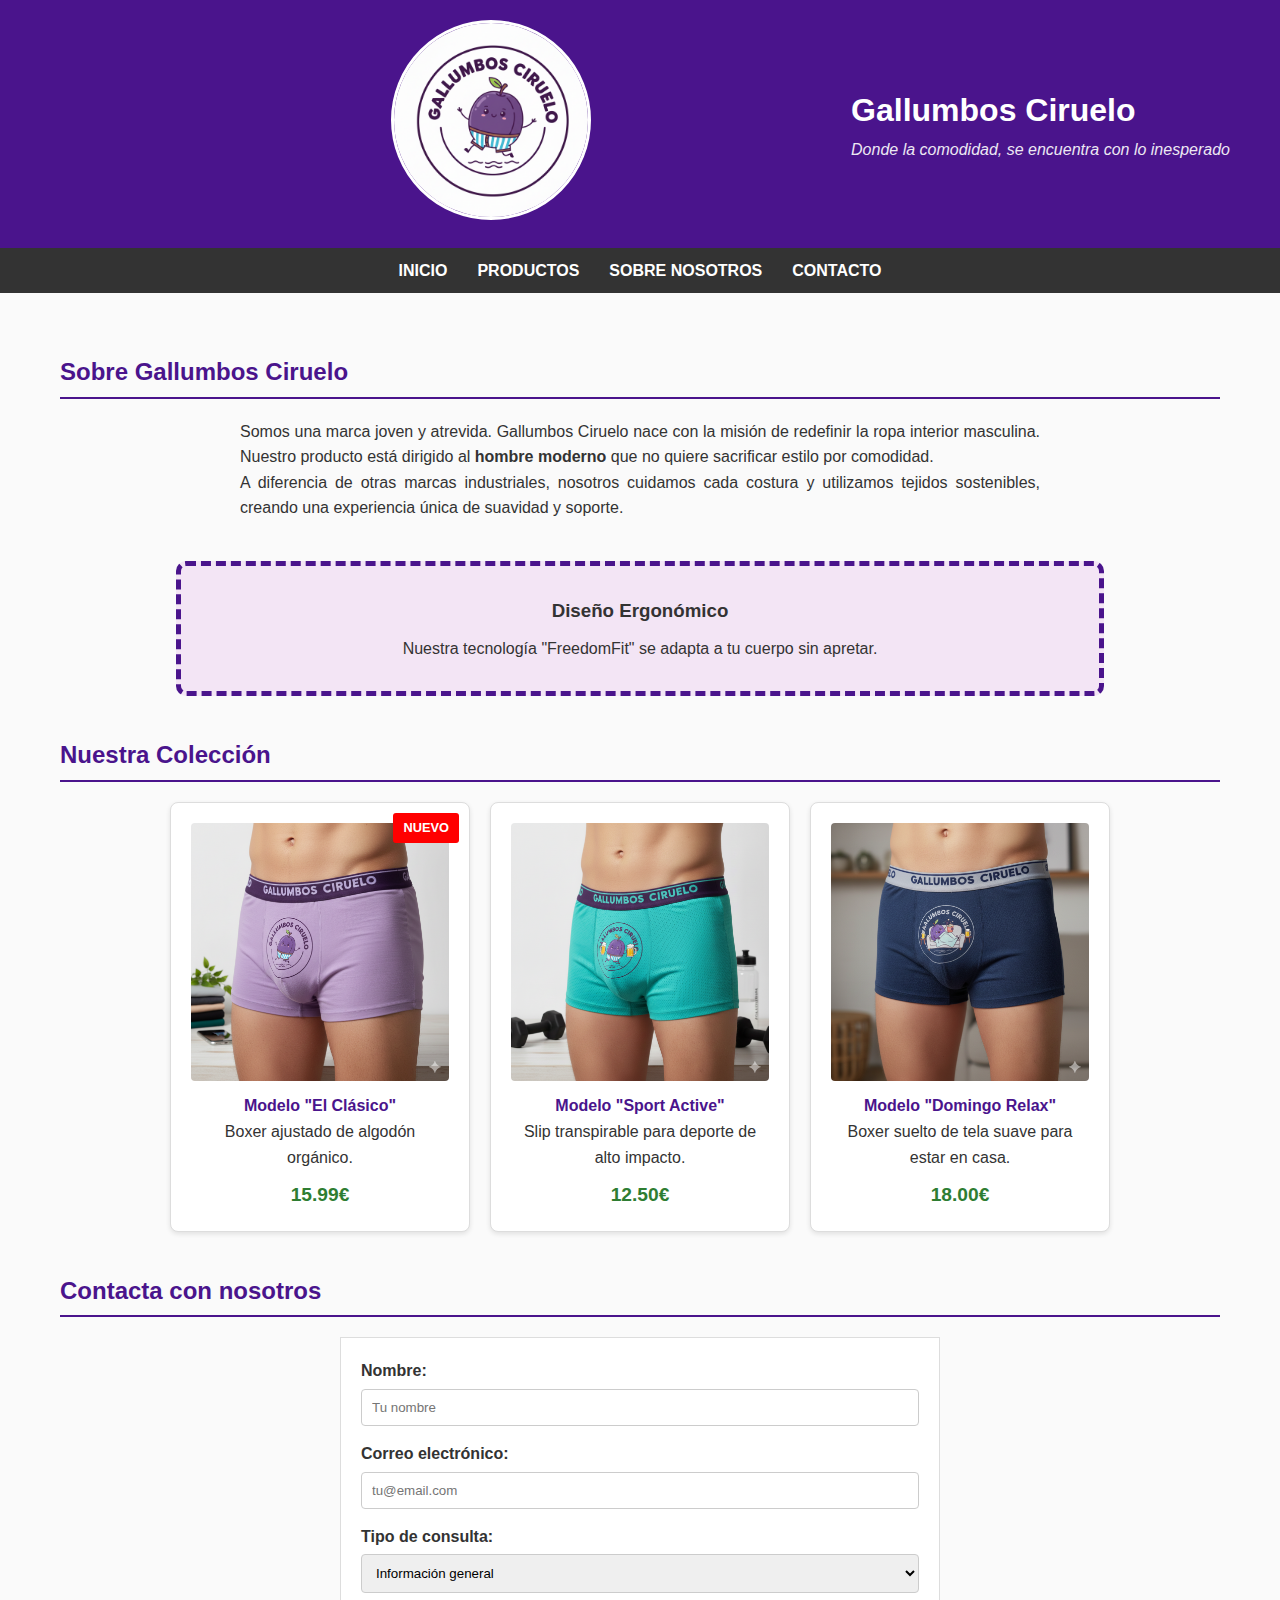
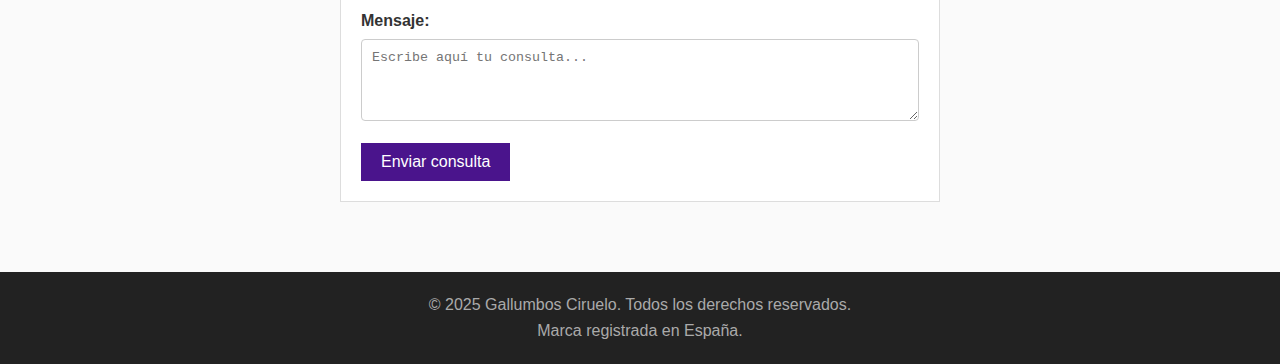
<file: Gallumbos_Ciruelo/index.html>
<!DOCTYPE html>
<html lang="es">
<head>
    <meta charset="UTF-8">
    <meta name="viewport" content="width=device-width, initial-scale=1.0">
    <title>Gallumbos Ciruelo - Ropa interior masculina</title>
    <link rel="stylesheet" href="css/style.css">
</head>
<body>

    <header class="cabecera"><header id="inicio" class="cabecera">
    </header>
        <div class="logo-container">
            <img src="Gallumbos_Ciruelo.png" alt="Logo Gallumbos Ciruelo" class="logo">
        </div>
        <div class="titulo-container">
            <h1>Gallumbos Ciruelo</h1>
            <p class="eslogan">Donde la comodidad, se encuentra con lo inesperado</p>
        </div>
    </header>

    <nav class="navegacion">
        <ul>
            <li><a href="#inicio">Inicio</a></li>
            <li><a href="#productos">Productos</a></li>
            <li><a href="#sobre-nosotros">Sobre nosotros</a></li>
            <li><a href="#contacto">Contacto</a></li>
        </ul>
    </nav>

    <main>
        <section id="sobre-nosotros" class="seccion-texto">
            <h2>Sobre Gallumbos Ciruelo</h2>
            <article>
                <p>
                    Somos una marca joven y atrevida. Gallumbos Ciruelo nace con la misión de redefinir la ropa interior masculina.
                    Nuestro producto está dirigido al <strong>hombre moderno</strong> que no quiere sacrificar estilo por comodidad.
                </p>
                <p>
                    A diferencia de otras marcas industriales, nosotros cuidamos cada costura y utilizamos tejidos sostenibles,
                    creando una experiencia única de suavidad y soporte.
                </p>
            </article>
        </section>

        <section class="seccion-destacada">
            <div class="caja-ventaja">
                <h3>Diseño Ergonómico</h3>
                <p>Nuestra tecnología "FreedomFit" se adapta a tu cuerpo sin apretar.</p>
            </div>
        </section>

        <section id="productos" class="seccion-productos">
            <h2>Nuestra Colección</h2>
            <div class="contenedor-productos">
                
                <article class="producto">
                    <span class="etiqueta-nuevo">Nuevo</span> 
                    <figure>
                        <img src="clasicociruelo.png" alt="Gallumbo Modelo Clásico">
                        <figcaption>Modelo "El Clásico"</figcaption>
                    </figure>
                    <p class="descripcion">Boxer ajustado de algodón orgánico.</p>
                    <span class="precio">15.99€</span>
                </article>

                <article class="producto">
                    <figure>
                        <img src="deportivociruelo.png" alt="Gallumbo Modelo Sport">
                        <figcaption>Modelo "Sport Active"</figcaption>
                    </figure>
                    <p class="descripcion">Slip transpirable para deporte de alto impacto.</p>
                    <span class="precio">12.50€</span>
                </article>

                <article class="producto">
                    <figure>
                        <img src="ciruelorelax.png" alt="Gallumbo Modelo Relax">
                        <figcaption>Modelo "Domingo Relax"</figcaption>
                    </figure>
                    <p class="descripcion">Boxer suelto de tela suave para estar en casa.</p>
                    <span class="precio">18.00€</span>
                </article>

            </div>
        </section>

        <section id="contacto" class="seccion-contacto">
            <h2>Contacta con nosotros</h2>
            <form action="#" method="post" class="formulario">
                <div class="campo">
                    <label for="nombre">Nombre:</label>
                    <input type="text" id="nombre" name="nombre" required placeholder="Tu nombre">
                </div>

                <div class="campo">
                    <label for="email">Correo electrónico:</label>
                    <input type="email" id="email" name="email" required placeholder="tu@email.com">
                </div>

                <div class="campo">
                    <label for="tipo-consulta">Tipo de consulta:</label>
                    <select id="tipo-consulta" name="tipo-consulta">
                        <option value="general">Información general</option>
                        <option value="pedido">Estado de mi pedido</option>
                        <option value="devolucion">Devoluciones</option>
                    </select>
                </div>

                <div class="campo">
                    <label for="mensaje">Mensaje:</label>
                    <textarea id="mensaje" name="mensaje" rows="4" placeholder="Escribe aquí tu consulta..."></textarea>
                </div>

                <button type="submit" class="boton-enviar">Enviar consulta</button>
            </form>
        </section>

    </main>

    <footer>
        <p>&copy; 2025 Gallumbos Ciruelo. Todos los derechos reservados.</p>
        <p>Marca registrada en España.</p>
    </footer>

</body>
</html>
</file>
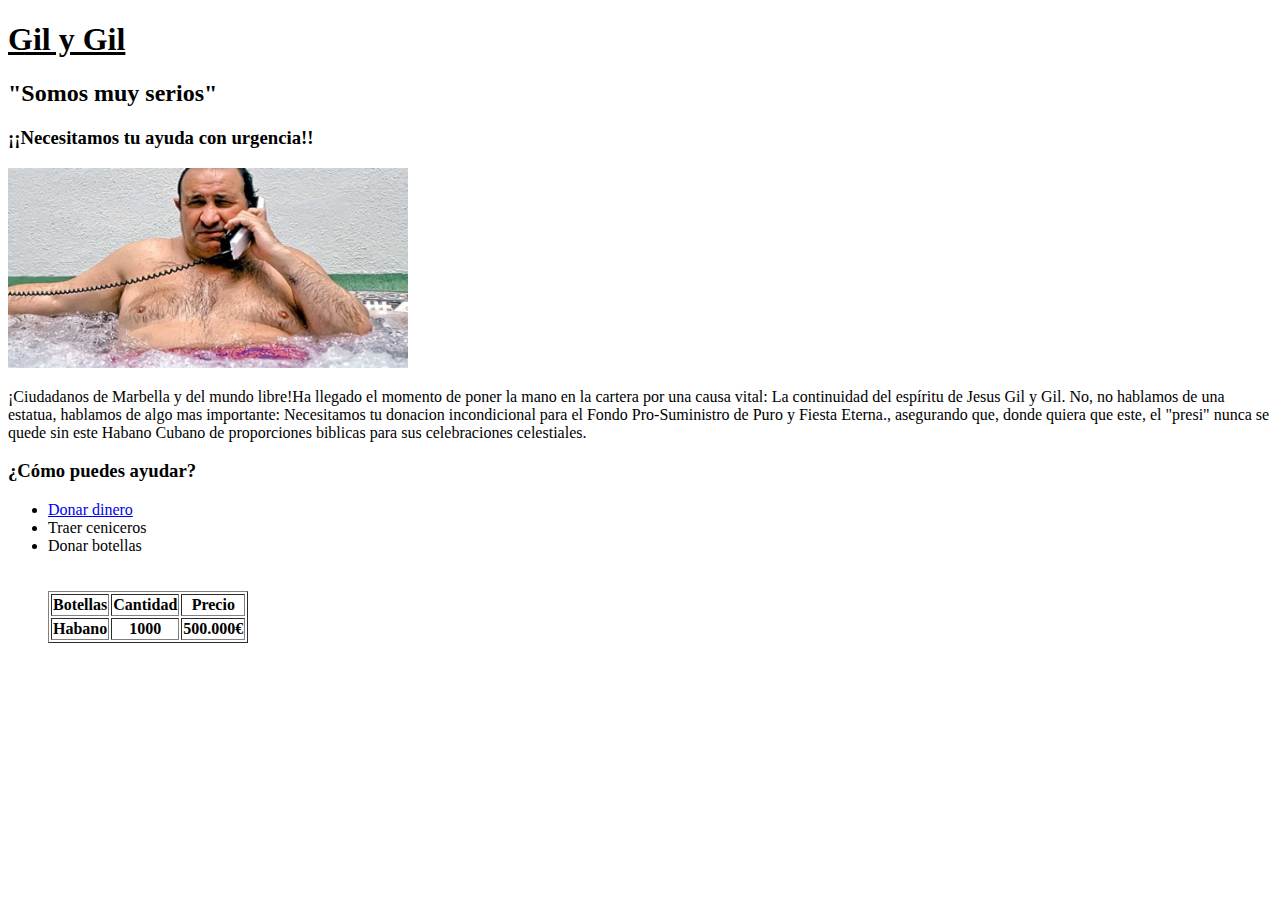
<file: Ejercicios/FUNDACIONGILYGIL/index.html>
<!DOCTYPE html>
<html lang="es">
<head>
    <meta charset="UTF-8">
    <meta name="viewport" content="width=device-width, initial-scale=1.0">
    <title>Fundación Gil y Gil</title>
</head>
<body>
<h1><u>Gil y Gil</u></h1>
<h2>"Somos muy serios"</h2>
<h3>¡¡Necesitamos tu ayuda con urgencia!!</h3>
<img src="gil.jpg" alt="Jesús Gil" width="400" height="200">
<p>¡Ciudadanos de Marbella y del mundo libre!Ha llegado el momento de poner
    la mano en la cartera por una causa vital: La continuidad del espíritu de 
    Jesus Gil y Gil. No, no hablamos de una estatua, hablamos de algo mas importante:
    Necesitamos tu donacion incondicional para el Fondo Pro-Suministro de Puro y Fiesta Eterna.,
    asegurando que, donde quiera que este, el "presi" nunca se quede sin este Habano 
    Cubano  de proporciones biblicas para sus celebraciones celestiales.
</p>
<h3>¿Cómo puedes ayudar?</h3>
<ul>
    <li><a href=https://www.youtube.com/watch?v=Ic8JfEmuYw0 target="_blank">Donar dinero</a></li>
    <li>Traer ceniceros</li>
    <li>Donar botellas</li>
    <br>
    <br>
    <table border="1">
        <thead>
            <tr>
                <th>Botellas</th>
                <th>Cantidad</th>
                <th>Precio</th>
            </tr>

            <tr>
                <th>Habano</th>
                <th>1000</th>
                <th>500.000€</th>
            </tr>


        </thead>
    </table>

</ul>





    
</body>
</html>
</file>
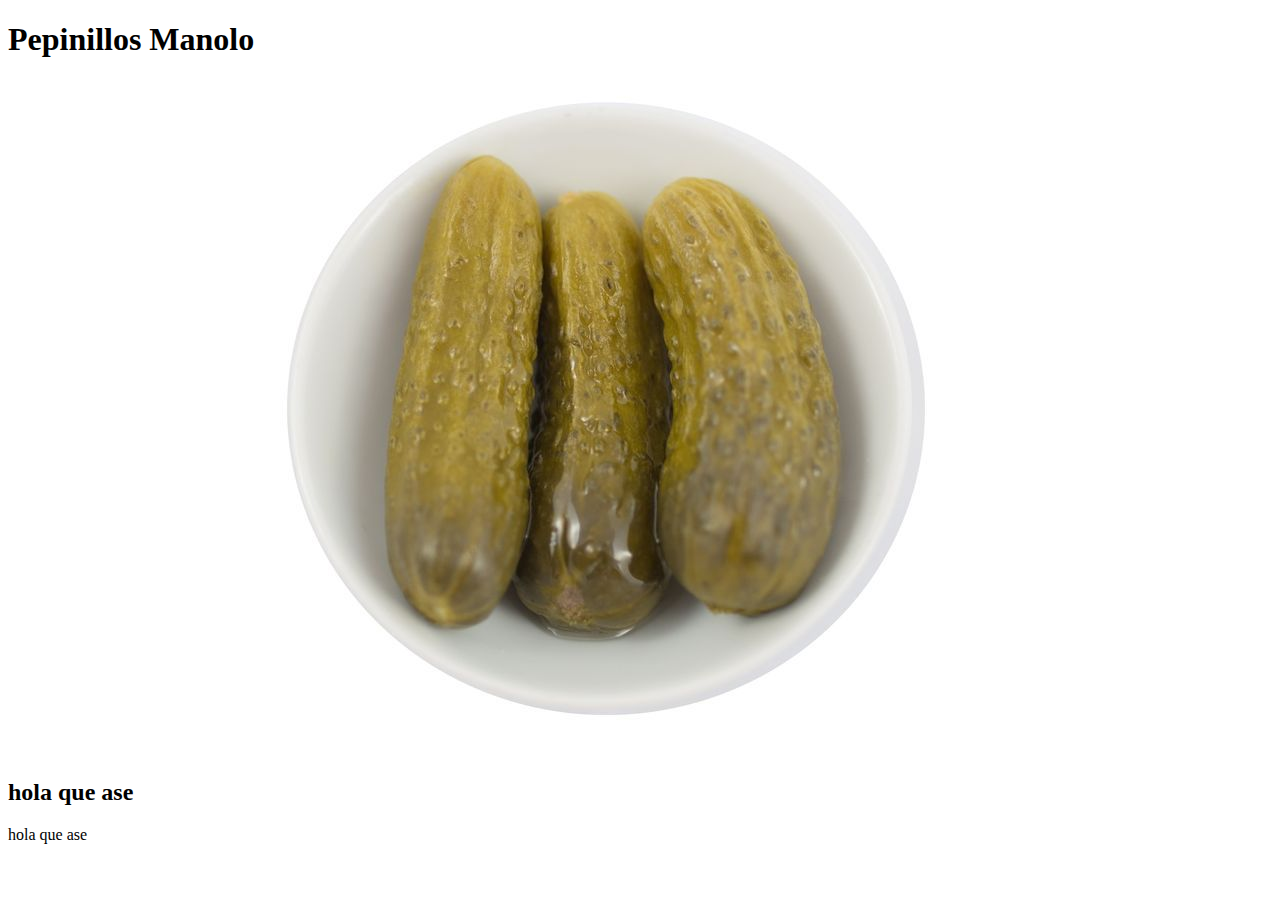
<file: Ejercicios/MIPRIMERPROYECTO/index.html>
<!DOCTYPE html>
<html lang="en">
<head>
    <meta charset="UTF-8">
    <meta name="viewport" content="width=device-width, initial-scale=1.0">
    <title>Mi primera pagina</title>
</head>
<body>
    <h1>Pepinillos Manolo</h1>
    <img src="pepino.jpg">
    <h2>hola que ase</h2>
    <p>hola que ase</p>

</body>
</html>
</file>
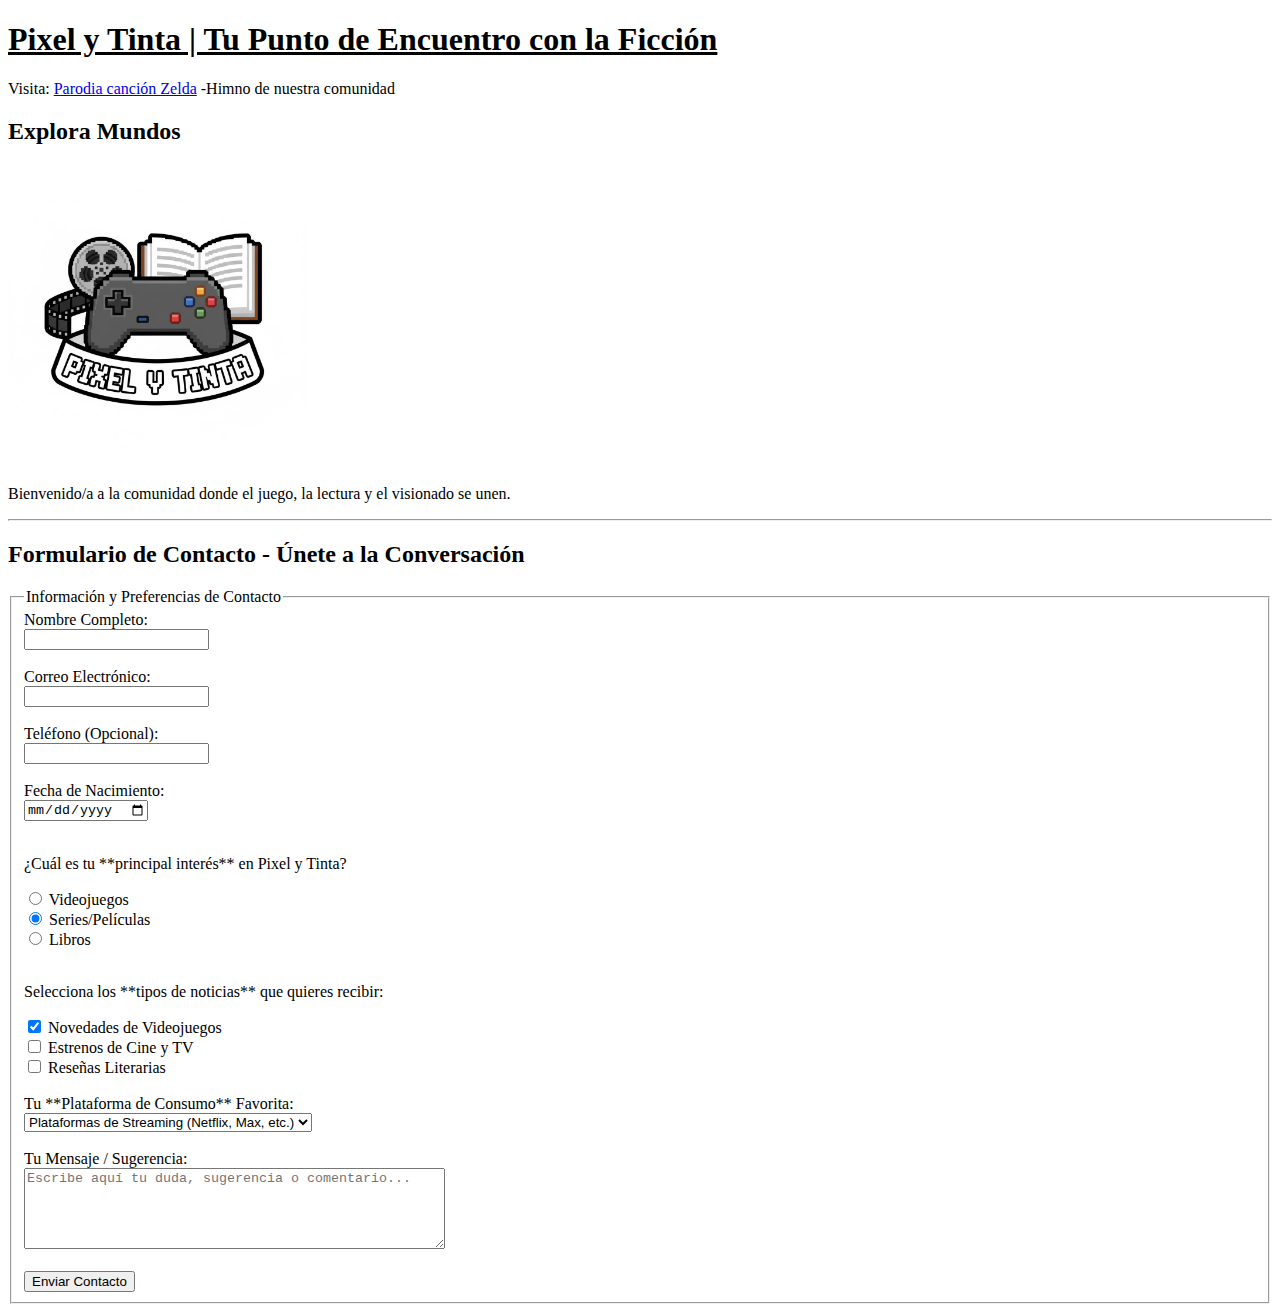
<file: Ejercicios/PROYECTO EMPRESA/index.html>
<!DOCTYPE html>
<html lang="es">
<head>
    <title>Pixel y Tinta | Comunidad de Ficción</title>
    <meta charset="UTF-8">
    <meta name="viewport" content="width=device-width, initial-scale=1.0">
</head>
<body>

    <h1><u>Pixel y Tinta | Tu Punto de Encuentro con la Ficción</u></h1>

    <p>Visita: <a href="https://www.youtube.com/watch?v=bvCsTca0uBc" target="_blank">Parodia canción Zelda</a> -Himno de nuestra comunidad</p>

    <h2>Explora Mundos</h2>
    <img src="pixel.jpg" alt="Logo de Pixel y Tinta, un control de mando y un libro estilizados" width="300">
    <p>Bienvenido/a a la comunidad donde el juego, la lectura y el visionado se unen.</p>

    <hr>

    <h2>Formulario de Contacto - Únete a la Conversación</h2>
    
    <form action="/procesar-contacto" method="post">
        <fieldset>
            <legend>Información y Preferencias de Contacto</legend>

            <label for="nombre">Nombre Completo:</label><br>
            <input type="text" id="nombre" name="nombre" required><br><br>

            <label for="email">Correo Electrónico:</label><br>
            <input type="email" id="email" name="email" required><br><br>

            <label for="telefono">Teléfono (Opcional):</label><br>
            <input type="tel" id="telefono" name="telefono" pattern="[0-9]{9}"><br><br>

            <label for="fecha_nac">Fecha de Nacimiento:</label><br>
            <input type="date" id="fecha_nac" name="fecha_nac"><br><br>

            <p>¿Cuál es tu **principal interés** en Pixel y Tinta?</p>
            <input type="radio" id="juegos" name="interes_principal" value="videojuegos">
            <label for="juegos">Videojuegos</label><br>
            <input type="radio" id="series_pelis" name="interes_principal" value="series_peliculas" checked>
            <label for="series_pelis">Series/Películas</label><br>
            <input type="radio" id="libros" name="interes_principal" value="libros">
            <label for="libros">Libros</label><br><br>

            <p>Selecciona los **tipos de noticias** que quieres recibir:</p>
            <input type="checkbox" id="n_juegos" name="noticias" value="juegos" checked>
            <label for="n_juegos">Novedades de Videojuegos</label><br>
            <input type="checkbox" id="n_estrenos" name="noticias" value="estrenos">
            <label for="n_estrenos">Estrenos de Cine y TV</label><br>
            <input type="checkbox" id="n_libros" name="noticias" value="libros">
            <label for="n_libros">Reseñas Literarias</label><br><br>
            
            <label for="plataforma_fav">Tu **Plataforma de Consumo** Favorita:</label><br>
            <select id="plataforma_fav" name="plataforma_fav">
                <option value="pc">PC/Steam</option>
                <option value="ps_xbox">PlayStation/Xbox</option>
                <option value="nintendo">Nintendo</option>
                <option value="streaming" selected>Plataformas de Streaming (Netflix, Max, etc.)</option>
                <option value="fisico">Libros Físicos/E-Readers</option>
            </select><br><br>

            <label for="mensaje">Tu Mensaje / Sugerencia:</label><br>
            <textarea id="mensaje" name="mensaje" rows="5" cols="50" placeholder="Escribe aquí tu duda, sugerencia o comentario..."></textarea><br><br>

            <input type="submit" value="Enviar Contacto">
        </fieldset>
    </form>

</body>
</html>
</file>
<file: Gallumbos_Ciruelo/css/style.css>
:root {
    --color-principal: #4A148C;
    --color-secundario: #f3e5f5;
    --color-texto: #333333;
    --color-blanco: #ffffff;
    --color-borde: #dddddd;
    --espaciado-standar: 20px;
    --espaciado-pequeno: 10px;
}


* {
    box-sizing: border-box;
    margin: 0;
    padding: 0;
}

body {
    font-family: Arial, sans-serif;
    line-height: 1.6;
    color: var(--color-texto);
    background-color: #fafafa;
}


.cabecera {
    background-color: var(--color-principal);
    color: var(--color-blanco);
    padding: var(--espaciado-standar);
    display: flex;
    align-items: center;
    justify-content: center;
    flex-direction: column;
    text-align: center;
}

.logo {
    width: 200px;
    border-radius: 50%;
    border: 3px solid var(--color-blanco);
    margin-bottom: var(--espaciado-pequeno);
}

.eslogan {
    font-style: italic;
    opacity: 0.9;
}


.navegacion {
    background-color: #333;
    position: sticky;
    top: 0;
    z-index: 100;
}

.navegacion ul {
    list-style: none;
    display: flex;
    justify-content: center;
    flex-wrap: wrap;
    padding: var(--espaciado-pequeno);
}

.navegacion li {
    margin: 0 15px;
}

.navegacion a {
    text-decoration: none;
    color: var(--color-blanco);
    font-weight: bold;
    text-transform: uppercase;
}

.navegacion a:hover {
    color: var(--color-secundario);
    text-decoration: underline;
}


main {
    max-width: 1200px;
    margin: 0 auto;
    padding: var(--espaciado-standar);
}

h2 {
    color: var(--color-principal);
    border-bottom: 2px solid var(--color-principal);
    padding-bottom: 5px;
    margin-bottom: var(--espaciado-standar);
    margin-top: 40px;
}


.seccion-texto article {
    max-width: 800px;
    margin: 0 auto;
    text-align: justify;
}


.seccion-destacada {
    margin: 40px 0;
    display: flex;
    justify-content: center;
}

.caja-ventaja {
    background-color: var(--color-secundario);
    border: 5px dashed var(--color-principal);
    padding: 30px; 
    text-align: center;
    width: 80%;
    border-radius: 10px;
}

.caja-ventaja h3 {
    margin-bottom: var(--espaciado-pequeno);
}


.contenedor-productos {
    display: flex;
    flex-direction: column; 
    gap: var(--espaciado-standar);
}

.producto {
    background: var(--color-blanco);
    border: 1px solid var(--color-borde);
    padding: var(--espaciado-standar);
    text-align: center;
    border-radius: 8px;
    box-shadow: 0 2px 5px rgba(0,0,0,0.1);
    
   
    position: relative;
}


.etiqueta-nuevo {
    position: absolute;
    top: 10px;
    right: 10px;
    background-color: red;
    color: white;
    padding: 5px 10px;
    font-size: 0.8rem;
    font-weight: bold;
    border-radius: 3px;
    text-transform: uppercase;
}

.producto img {
    max-width: 100%;
    height: auto;
    border-radius: 4px;
}

.producto figcaption {
    font-weight: bold;
    margin-top: 5px;
    color: var(--color-principal);
}

.precio {
    display: block;
    font-size: 1.2rem;
    color: #2e7d32;
    font-weight: bold;
    margin-top: 10px;
}


.formulario {
    background-color: var(--color-blanco);
    padding: var(--espaciado-standar);
    border: 1px solid var(--color-borde);
    max-width: 600px;
    margin: 0 auto;
}

.campo {
    margin-bottom: 15px;
}

label {
    display: block;
    margin-bottom: 5px;
    font-weight: bold;
}

input, select, textarea {
    width: 100%;
    padding: 10px;
    border: 1px solid #ccc;
    border-radius: 4px;
}

.boton-enviar {
    background-color: var(--color-principal);
    color: white;
    padding: 10px 20px;
    border: none;
    cursor: pointer;
    font-size: 1rem;
    width: 100%;
}

.boton-enviar:hover {
    background-color: #2c0b55;
}


footer {
    background-color: #222;
    color: #aaa;
    text-align: center;
    padding: 20px;
    margin-top: 50px;
}


@media (min-width: 768px) {
    
    .cabecera {
        flex-direction: row;
        justify-content: space-between;
        text-align: left;
        padding: 20px 50px;
    }

    .logo {
        margin-bottom: 0;
        margin-right: 20px;
    }

    
    .contenedor-productos {
        flex-direction: row;
        flex-wrap: wrap; 
        justify-content: center;
    }

    .producto {
        flex: 1 1 30%; 
        max-width: 300px;
    }

    .boton-enviar {
        width: auto;
    }
}
</file>
